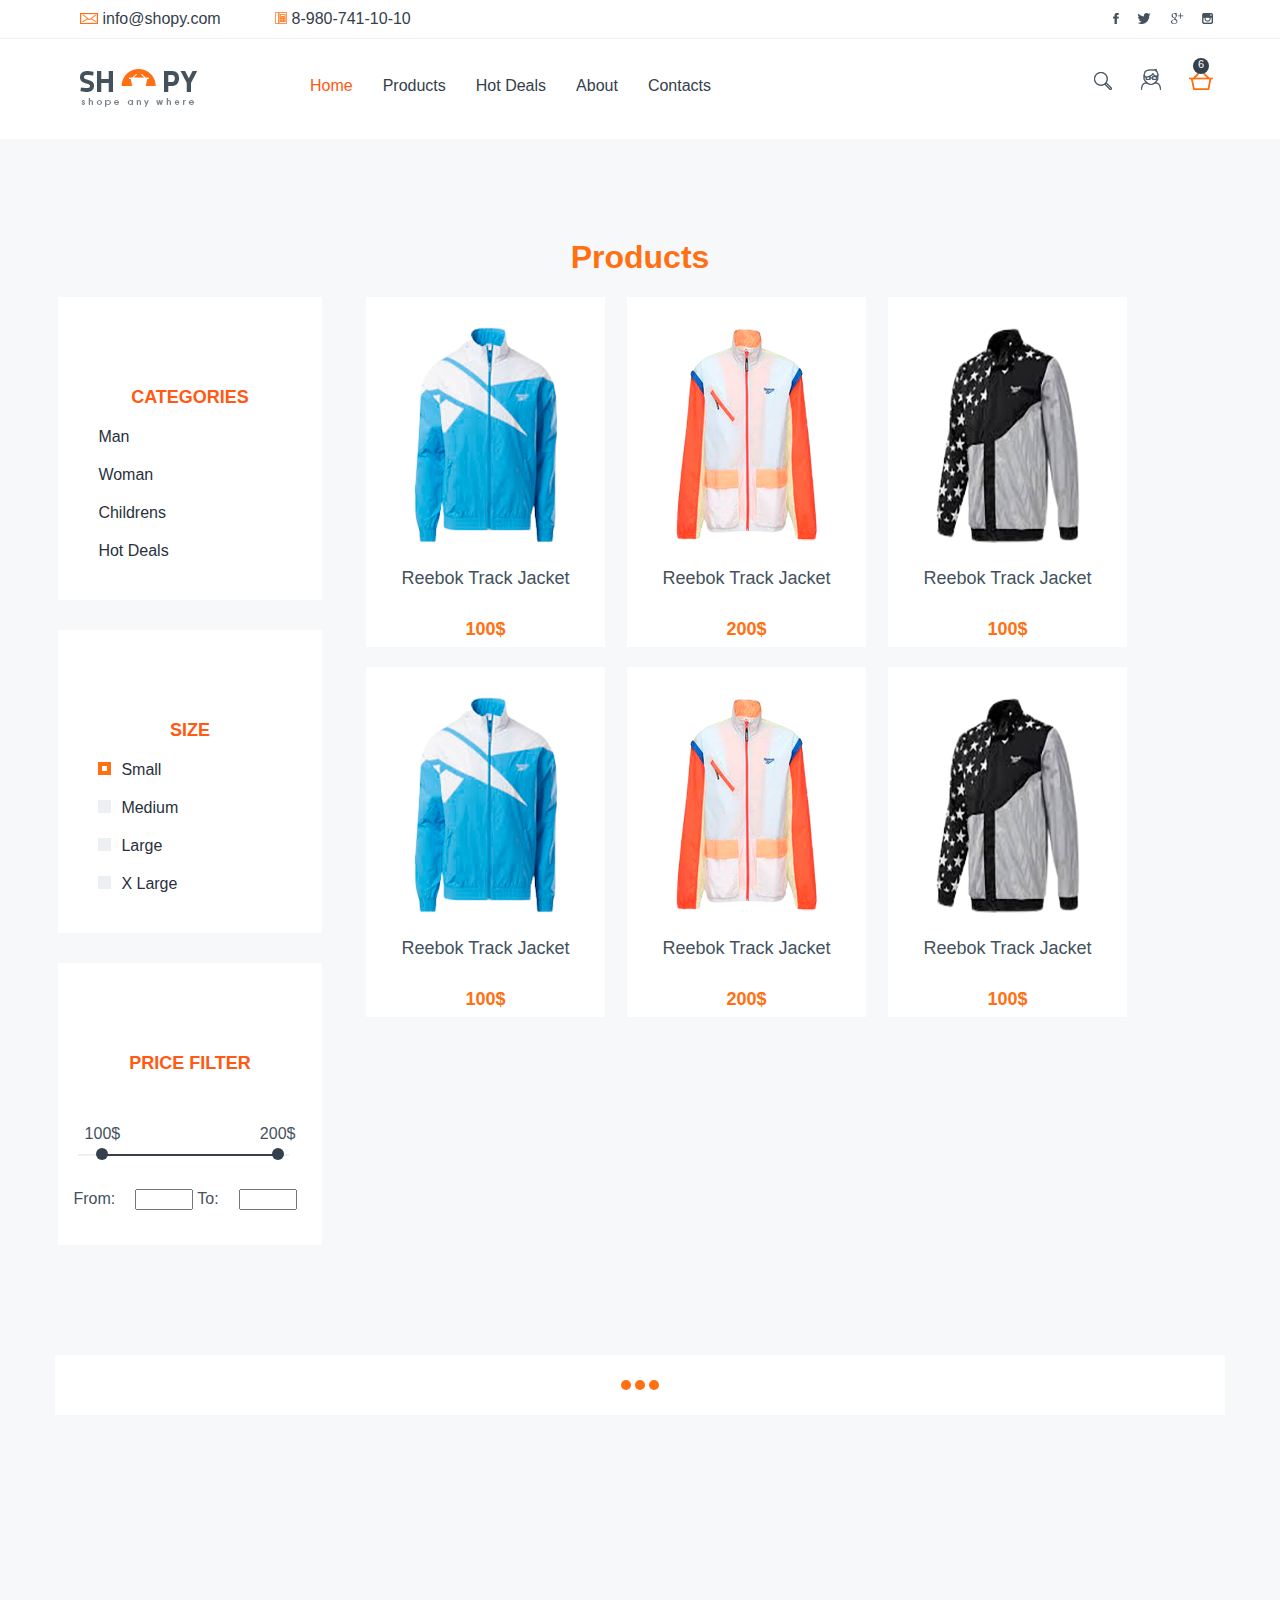
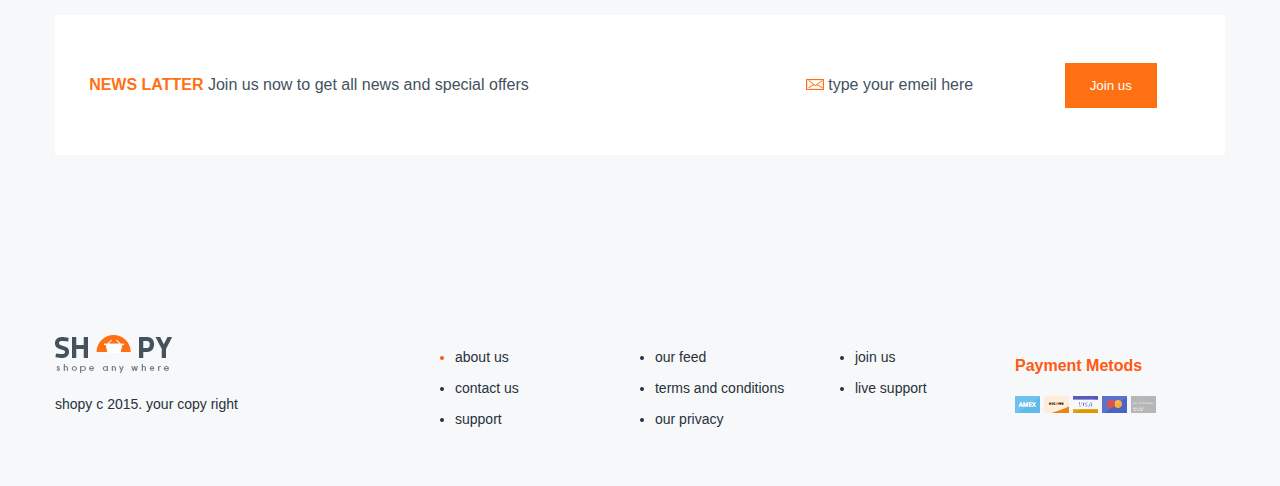
<file: products.html>
<!DOCTYPE html>
<html lang="en">
<head>
    <title>SHOPY</title>
    <meta charset="UTF-8">
    <meta http-equiv="X-UA-Compatible" content="IE=edge">
    <meta name="viewport" content="width=device-width, initial-scale=1.0">

    <link rel="stylesheet" href="css/products.css">
    <link rel="stylesheet" href="css/footer.css">
    <link rel="stylesheet" href="css/headrer.css">
    <link rel="stylesheet" href="css/style.css">

    <link rel="apple-touch-icon" sizes="72x72" href="images/favicon/apple-touch-icon.png">
    <link rel="icon" type="image/png" sizes="32x32" href="images/favicon/favicon-32x32.png">
    <link rel="icon" type="image/png" sizes="16x16" href="images/favicon/favicon-16x16.png">
    <link rel="manifest" href="images/favicon/site.webmanifest">
    <link rel="mask-icon" href="images/favicon/safari-pinned-tab.svg" color="#5bbad5">
    <meta name="msapplication-TileColor" content="#da532c">
    <meta name="theme-color" content="#ffffff">

</head>
<body>
    <header class="site-header">
        <div class="header-line">
        <div class="container">
            <div class="row">
            <div class="block-570 contacts md-8">
                <a href="mailto:info@shopy.com"><img class="text-orange" src="images/ico_email.png" alt="">     info@shopy.com</a>
                <a href="tel:+79807411010"><img src="images/ico_tel.png" alt="">     8-980-741-10-10</a>
            </div>
                <div class="block-570 text-right md-4">
                    <img src="images/header_ico_1.png" alt="" class="header-ico">
                    <img src="images/header_ico_2.png" alt="" class="header-ico">
                    <img src="images/header_ico_3.png" alt="" class="header-ico">
                    <img src="images/header_ico_4.png" alt="" class="header-ico">
                </div>
            </div>
        </div>
    </div>
        <div class="container">
            <div class="row">
                <div class="block-170 md-6 md-center">
                    <a href="#"><img src="images/footer_logo.png" alt="" class="main-logo"></a>
                </div>
                <div class="block-770 text-right md-12">
                    <nav class="main-nav">
                        <ul>
                            <li class="active"><a href="#">Home</a></li>
                            <li><a href="#">Products</a></li>
                            <li><a href="#">Hot Deals</a></li>
                            <li><a href="#">About</a></li>
                            <li><a href="#">Contacts</a></li>
                        </ul>
                    </nav>
                </div>
                <div class="block-170 md-6 md-center">
                    <div class="ico-line text-right">
                        <a href="#"><img src="images/ico_1.png" alt=""></a>
                        <a href="#"><img src="images/ico_2.png" alt=""></a>
                        <a href="#" class="cart"><img src="images/ico_3.png" alt="">
                            <div class="cart-count"><span>6</span></div>
                        </a>
                    </div>
                </div>
            </div>
        </div>
    </header>

<!-- -----products-h1----- -->
    <div class="container">
        <div class="row">
            <div class="block-1170 text-center md-12">
                <h1 class="text-orange products-h1">Products</h1>
            </div>
        </div>
    </div>
<!-- -----products----- -->
    <div class="container">
        <div class="row">
            <div class="block-300 md-12">
                <div class="row">
                <div class="sidebar-block md-4">
                    <h3>Categories</h3>
                    <ul>
                        <li><a href="#">Man</a></li>
                        <li><a href="#">Woman</a></li>
                        <li><a href="#">Childrens</a></li>
                        <li><a href="#">Hot Deals</a></li>
                    </ul>
                </div>
                <div class="sidebar-block md-4">
                    <h3>Size</h3>
                    <ul>
                        <li class="active-square"><a href="#">Small</a></li>
                        <li class="inactive-square"><a href="#">Medium</a></li>
                        <li class="inactive-square"><a href="#">Large</a></li>
                        <li class="inactive-square"><a href="#">X Large</a></li>
                    </ul>
                </div>
                <div class="sidebar-block md-4">
                    <h3>Price filter</h3>
                    <div class="double-slider" id="double-slider">
                        <div class="line-1"></div>
                        <div class="line-2"></div>
                        <div class="left-dot">
                            <div class="dot-price">100$</div>
                            <div class="dot"></div>
                        </div>
                        <div class="right-dot">
                            <div class="dot-price">200$</div>
                            <div class="dot"></div>
                        </div>
                    </div>
                    <div class="slider-from-to">
                        From:<input type="text" id="from-price-slider"></input>
                        <span class="md-divider"></span>
                        To:<input type="text" id="to-price-slider"></input>
                    </div>
                </div>
            </div>
            </div>
            <div class="block-900 md-12">
                <div class="row">
                    <div class="block-370 md-6">
                        <div class="goods-cart">
                            <img src="images/1.png" alt="">
                            <p class="goods-name">Reebok Track Jacket</p>
                            <p class="cost">100$</p>
                        </div>
                    </div>
                    <div class="block-370 md-6">
                        <div class="goods-cart">
                            <img src="images/2.png" alt="">
                            <p class="goods-name">Reebok Track Jacket</p>
                            <p class="cost">200$</p>
                        </div>
                    </div>
                    <div class="block-370 md-6">
                        <div class="goods-cart">
                            <img src="images/3.png" alt="">
                            <p class="goods-name">Reebok Track Jacket</p>
                            <p class="cost">100$</p>
                        </div>
                    </div>
                    <div class="block-370 md-6">
                        <div class="goods-cart">
                            <img src="images/1.png" alt="">
                            <p class="goods-name">Reebok Track Jacket</p>
                            <p class="cost">100$</p>
                        </div>
                    </div>
                    <div class="block-370 md-6">
                        <div class="goods-cart">
                            <img src="images/2.png" alt="">
                            <p class="goods-name">Reebok Track Jacket</p>
                            <p class="cost">200$</p>
                        </div>
                    </div>
                    <div class="block-370 md-6">
                        <div class="goods-cart">
                            <img src="images/3.png" alt="">
                            <p class="goods-name">Reebok Track Jacket</p>
                            <p class="cost">100$</p>
                        </div>
                    </div>
                </div>
            </div>
            <!-- -----divider----- -->
            <div class="block-1170 md-12">
                <div class="divider white text-center">
                    <span class="circle orange"></span>
                    <span class="circle orange"></span>
                    <span class="circle orange"></span>
                </div>
            </div>
        </div>
    </div>
    <!-- -----letter----- -->
    <div class="container">
        <div class="row">
            <div class="block-1170 md-12">
                <div class="letter">
                    <div class="row">
                        <div class="block-670 md-12 md-center">
                            <p class="n"><span class="text-orange bold">NEWS LATTER</span>
                                Join us now to get all news and special offers
                            </p>
                        </div>
                        <div class="block-270 md-6">
                            <div class="text-center">
                                <p class="n"><img src="images/ico_email.png" alt=""> type your emeil here</p>
                            </div>
                        </div>
                        <div class="block-170 md-6">
                                <div class="text-center">
                                <button class="join-us orange">Join us</button>
                        </div>
                        </div>
                    </div>
                </div>
            </div>
        </div>
    </div>

    <footer class="site-footer">
        <div class="container">
            <div class="row">
                <div class="block-370 md-4">
                <img src="images/footer_logo.png" alt="" class="footer-logo">
                <p class="copyright">shopy c 2015. your copy right</p>
                </div>
            <div class="block-170 md-4">
                <ul class="footer-nav">
                    <li class="active"><a href="#">about us</a></li>
                    <li><a href="#">contact us</a></li>
                    <li><a href="#">support</a></li>
                </ul>
            </div>
            <div class="block-170 md-4">
                <ul class="footer-nav">
                    <li class=""><a href="#">our feed</a></li>
                    <li><a href="#">terms and conditions</a></li>
                    <li><a href="#">our privacy</a></li>
                </ul>
            </div>
            <div class="block-170 md-6">
                <ul class="footer-nav">
                    <li class=""><a href="#">join us</a></li>
                    <li><a href="#">live support</a></li>
                </ul>
            </div>
            <div class="block-170 md-6">
                <h4>Payment Metods</h4>
                <div class="payment-img amex"></div>
                <div class="payment-img sekond"></div>
                <div class="payment-img visa"></div>
                <div class="payment-img mastercard"></div>
                <div class="payment-img gray"></div>
            </div>
            </div>
        </div>
    </footer>
</body>
</html>
</file>
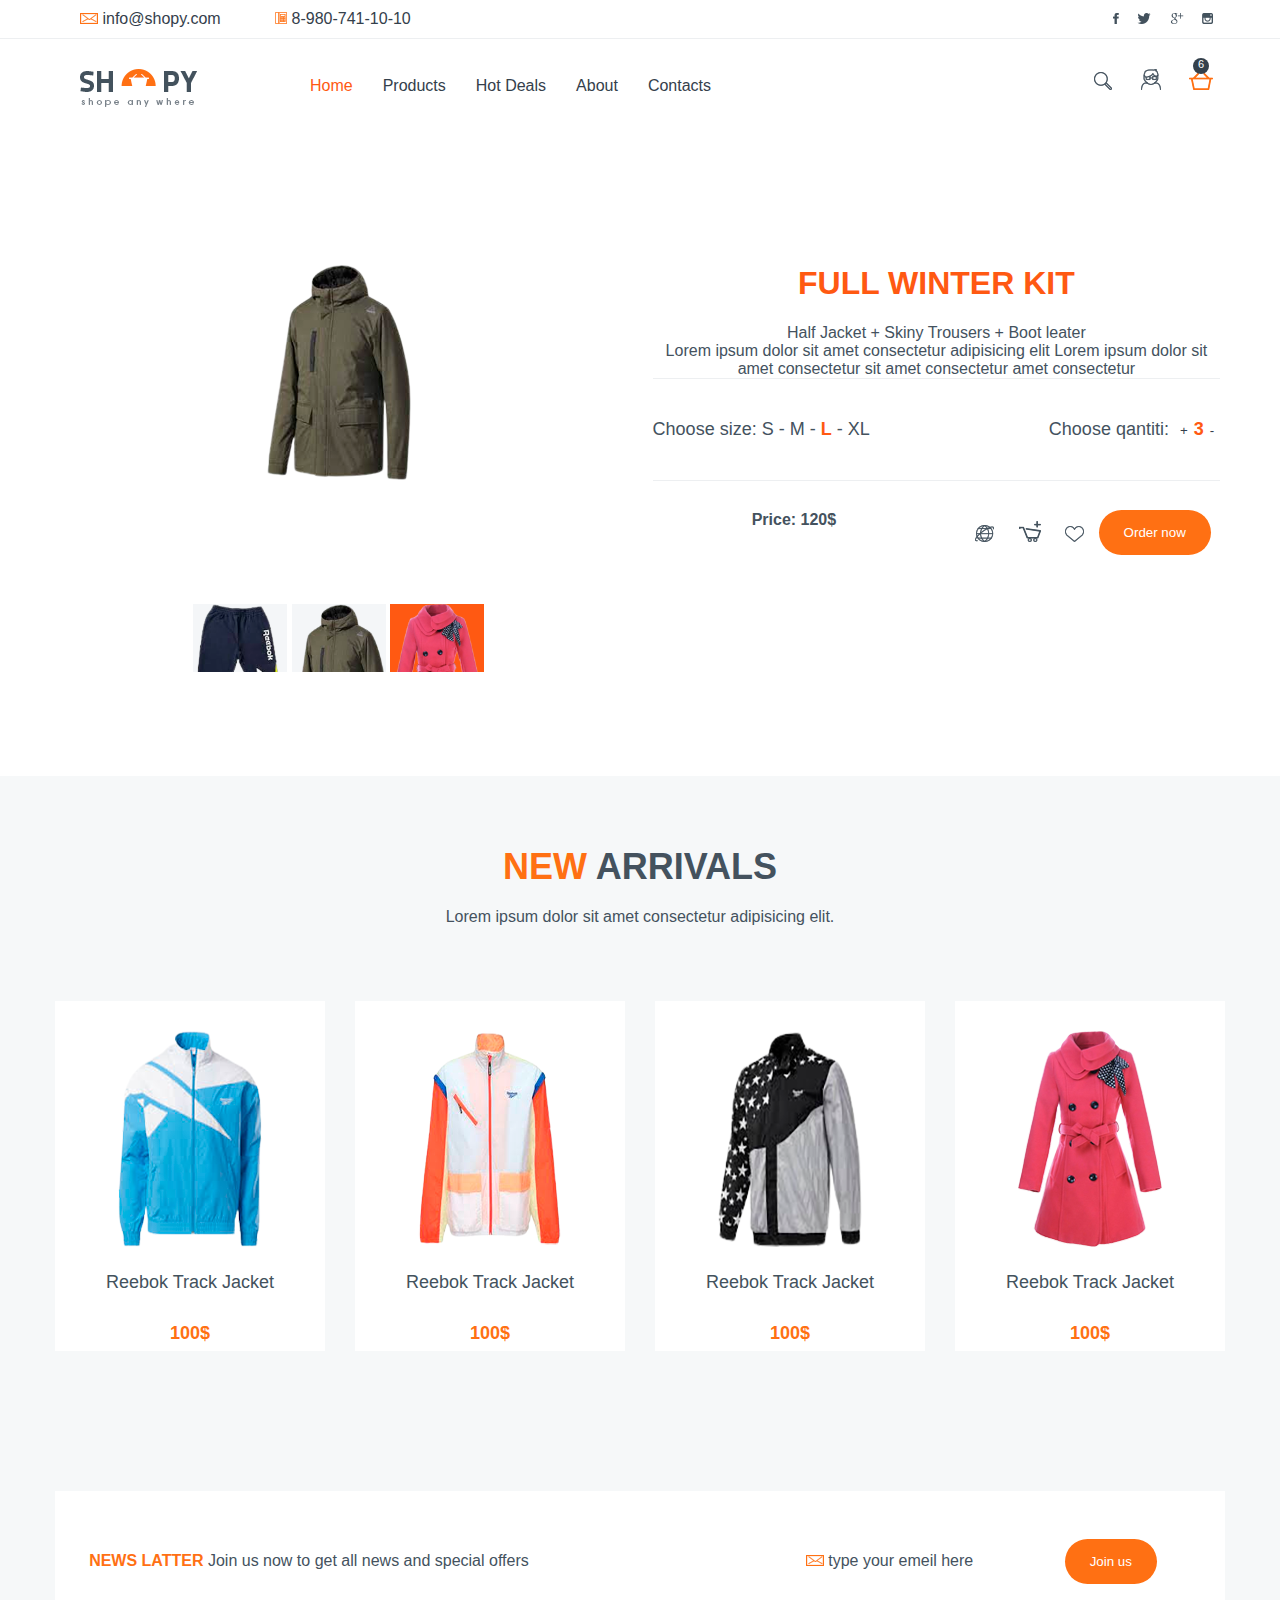
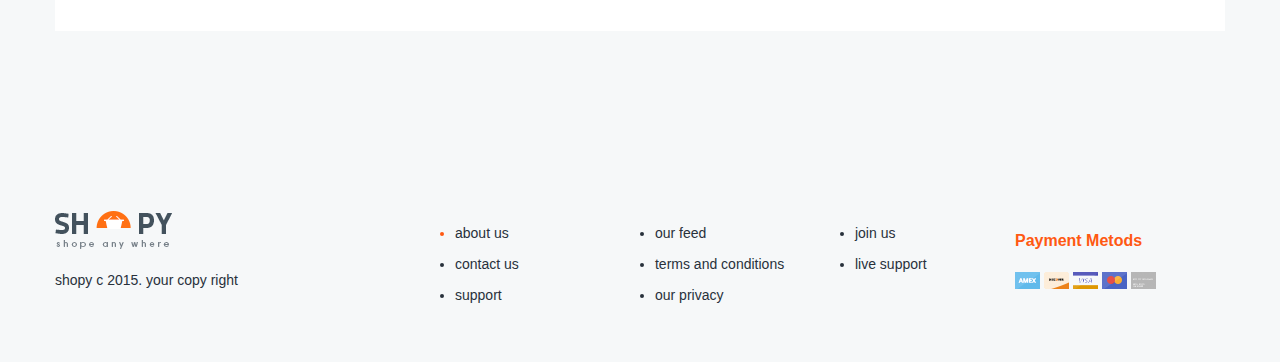
<file: show products.html>
<!DOCTYPE html>
<html lang="en">
<head>
    <title>SHOPY</title>
    <meta charset="UTF-8">
    <meta http-equiv="X-UA-Compatible" content="IE=edge">
    <meta name="viewport" content="width=device-width, initial-scale=1.0">
    <title>Document</title>
    <link rel="stylesheet" href="css/headrer.css">
    <link rel="stylesheet" href="css/footer.css">
    <link rel="stylesheet" href="css/goods.css">
    <link rel="stylesheet" href="css/show-goods.css">
    <link rel="stylesheet" href="css/style.css">

    <link rel="apple-touch-icon" sizes="72x72" href="images/favicon/apple-touch-icon.png">
    <link rel="icon" type="image/png" sizes="32x32" href="images/favicon/favicon-32x32.png">
    <link rel="icon" type="image/png" sizes="16x16" href="images/favicon/favicon-16x16.png">
    <link rel="manifest" href="images/favicon/site.webmanifest">
    <link rel="mask-icon" href="images/favicon/safari-pinned-tab.svg" color="#5bbad5">
    <meta name="msapplication-TileColor" content="#da532c">
    <meta name="theme-color" content="#ffffff">
</head>
<body>
    <header class="site-header">
        <div class="header-line">
        <div class="container">
            <div class="row">
            <div class="block-570 contacts md-8">
                <a href="mailto:info@shopy.com"><img class="text-orange" src="images/ico_email.png" alt="">     info@shopy.com</a>
                <a href="tel:+79807411010"><img src="images/ico_tel.png" alt="">     8-980-741-10-10</a>
            </div>
                <div class="block-570 text-right md-4">
                    <img src="images/header_ico_1.png" alt="" class="header-ico">
                    <img src="images/header_ico_2.png" alt="" class="header-ico">
                    <img src="images/header_ico_3.png" alt="" class="header-ico">
                    <img src="images/header_ico_4.png" alt="" class="header-ico">
                </div>
            </div>
        </div>
    </div>
        <div class="container">
            <div class="row">
                <div class="block-170 md-6 md-center">
                    <a href="#"><img src="images/footer_logo.png" alt="" class="main-logo"></a>
                </div>
                <div class="block-770 text-right md-12">
                    <nav class="main-nav">
                        <ul>
                            <li class="active"><a href="#">Home</a></li>
                            <li><a href="#">Products</a></li>
                            <li><a href="#">Hot Deals</a></li>
                            <li><a href="#">About</a></li>
                            <li><a href="#">Contacts</a></li>
                        </ul>
                    </nav>
                </div>
                <div class="block-170 md-6 md-center">
                    <div class="ico-line text-right">
                        <a href="#"><img src="images/ico_1.png" alt=""></a>
                        <a href="#"><img src="images/ico_2.png" alt=""></a>
                        <a href="#" class="cart"><img src="images/ico_3.png" alt="">
                            <div class="cart-count"><span>6</span></div>
                        </a>
                    </div>
                </div>
            </div>
        </div>
    </header>
    <!-- -------Single goods------- -->
    <div class="single-goods md-12">
        <div class="container">
            <div class="row">
            <div class="block-570 text-center md-12">
                <div class="goods-img-max">
                    <img id="goods-max" src="images/reebok-removebg-preview — копия.png" alt="#">
                </div>
                <div class="goods-img-min">
                    <div><img class="goods-min" src="images/shtanci.png" alt=""></div>
                    <div><img class="goods-min" src="images/reebok-removebg-preview — копия.png" alt=""></div>
                    <div class="active"><img class="goods-min" src="images/goods_1.png" alt=""></div>
                </div>
            </div>
            <div class="block-570 text-center md-12">
                <div class="single-goods-card">
                    <h1 class="md-center">FULL WINTER KIT</h1>
                    <P class="min-discription md-center">Half Jacket + Skiny Trousers + Boot leater</P>
                    <p class="full-discription md-center">
                        Lorem ipsum dolor sit amet consectetur adipisicing elit
                        Lorem ipsum dolor sit amet consectetur
                        sit amet consectetur amet consectetur
                    </p>
                    <div class="choose-size">
                        <div class="left">
                            Choose size:
                            <span class="size">S</span> - 
                            <span class="size">M</span> - 
                            <span class="size active">L</span> - 
                            <span class="size">XL</span>
                        </div>
                        <div class="right">
                            Choose qantiti:
                            <button>+</button><span class="active">3</span><button>-</button>
                        </div>
                    </div>
                    <div class="row order">
                        <div class="block-570 bold">
                            Price: 120$
                        </div>
                        <div class="block-570 text-right">
                            <a href=""><img src="images/goods_ico_1.png" alt="" class="goods-ico"></a>
                            <a href=""><img src="images/goods_ico_2.png" alt="" class="goods-ico"></a>
                            <a href=""><img src="images/goods_ico_3.png" alt="" class="goods-ico"></a>
                            <button class="join-us orange">Order now</button>
                        </div>
                    </div>
            </div>
        </div>
    </div>
    </div>
    </div>
    <!-- -----new arrivals---------- -->
    <div class="container md-12">
        <h3><span>NEW</span> ARRIVALS</h3>
        <p class="section-description">Lorem ipsum dolor sit amet consectetur adipisicing elit.</p>
        <div class="row">
            <div class="block-300 md-6">
                <div class="goods-cart">
                    <img src="images/1.png" alt="">
                    <p class="goods-name">Reebok Track Jacket</p>
                    <p class="cost">100$</p>
                </div>
            </div>
            <div class="block-300 md-6">
                <div class="goods-cart">
                    <img src="images/2.png" alt="">
                    <p class="goods-name">Reebok Track Jacket</p>
                    <p class="cost">100$</p>
                </div>
            </div>
            <div class="block-300 md-6">
                <div class="goods-cart">
                    <img src="images/3.png" alt="">
                    <p class="goods-name">Reebok Track Jacket</p>
                    <p class="cost">100$</p>
                </div>
            </div>
            <div class="block-300 md-6">
                <div class="goods-cart">
                    <img src="images/goods_1.png" alt="">
                    <p class="goods-name">Reebok Track Jacket</p>
                    <p class="cost">100$</p>
                </div>
            </div>
        </div>
    </div>
    <!-- -----letter----- -->
    <div class="container">
        <div class="row">
            <div class="block-1170 md-12">
                <div class="letter">
                    <div class="row">
                        <div class="block-670 md-12 md-center">
                            <p class="n"><span class="text-orange bold">NEWS LATTER</span>
                                Join us now to get all news and special offers
                            </p>
                        </div>
                        <div class="block-270 md-6">
                            <div class="text-center">
                                <p class="n"><img src="images/ico_email.png" alt=""> type your emeil here</p>
                            </div>
                        </div>
                        <div class="block-170 md-6">
                                <div class="text-center">
                                <button class="join-us orange">Join us</button>
                        </div>
                        </div>
                    </div>
                </div>
            </div>
        </div>
    </div>
    <footer class="site-footer">
        <div class="container">
            <div class="row">
                <div class="block-370 md-4">
                <img src="images/footer_logo.png" alt="" class="footer-logo">
                <p class="copyright">shopy c 2015. your copy right</p>
                </div>
            <div class="block-170 md-4">
                <ul class="footer-nav">
                    <li class="active"><a href="#">about us</a></li>
                    <li><a href="#">contact us</a></li>
                    <li><a href="#">support</a></li>
                </ul>
            </div>
            <div class="block-170 md-4">
                <ul class="footer-nav">
                    <li class=""><a href="#">our feed</a></li>
                    <li><a href="#">terms and conditions</a></li>
                    <li><a href="#">our privacy</a></li>
                </ul>
            </div>
            <div class="block-170 md-6">
                <ul class="footer-nav">
                    <li class=""><a href="#">join us</a></li>
                    <li><a href="#">live support</a></li>
                </ul>
            </div>
            <div class="block-170 md-6">
                <h4>Payment Metods</h4>
                <div class="payment-img amex"></div>
                <div class="payment-img sekond"></div>
                <div class="payment-img visa"></div>
                <div class="payment-img mastercard"></div>
                <div class="payment-img gray"></div>
            </div>
            </div>
        </div>
    </footer>
    <script src="js/goods_slider.js"></script>
</body>
</html>
</file>
<file: css/products.css>
/* ------------sidebar-------------- */
.sidebar-block{
    background: #fff;
    width: 97.5%;
    margin: 0 1.25% 30px 1.25%;
    padding: 20px 0;

}
.sidebar-block h3{
    font-size: 18px;
    color: #ff5912;
}
.sidebar-block ul li{
    list-style: none;
    margin: 20px 0;
}
/* 10px вертикаль, 0px горизонталь */
/* лист стайл убирает элементы списка (точки) */
.active-square::before{
    content: "";
    display: inline-block;
    width: 5px;
    height: 5px;
    border: 4px solid #ff7013;
    margin-right: 10px;
}
.inactive-square::before{
    content: "";
    display: inline-block;
    width: 13px;
    height: 13px;
    margin-right: 10px;
    background:#edf0f2 ;
}
.sidebar-block a{
    color:#28313b ;
    text-decoration: none;
}
/* текст декорейшн убирает подчеркивание ссылок */
/* ------------double slider----------------- */
.double-slider{
    position: relative;
    min-height: 80px;
    
}
.double-slider .line-1{
    width: 80%;
    left: 20px;
    right: 20px;
    height: 2px;
    background: #edf0f2;
    position: absolute;
    top: 60px;
}
.double-slider .line-2{
    left: 40px;
    right: 40px;
    height: 2px;
    background: #34404b;
    position: absolute;
    top: 60px;
}
.double-slider .left-dot, .double-slider .right-dot{
    width: 40px;
    height: 40px;
    position: absolute;
    text-align: center;
}
.double-slider .dot{
    width: 12px;
    height: 12px;
    background: #34404b;
    border-radius: 100%;
    margin: 5px auto;
}
.double-slider .right-dot{
    right: 24px;
    top: 31px;
}
.double-slider .left-dot{
    left: 24px;
    top: 31px;
}
.slider-from-to{
    margin: 15px;
}
.slider-from-to input{
    width: 50px;
    margin-left: 20px;
}
@media screen and (max-width:768px){
    .sidebar-block{
        width: auto;
        margin: 0;
        padding: 0;
    }
    .sidebar-block h3{
        margin-top: 40px;
    }
}
</file>
<file: css/footer.css>
.site-footer{
    padding: 60px 0 44px 0;
    font-size: 14px;
    color: #28313b;
}
.site-footer h1, .site-footer h2, .site-footer h3, .site-footer h4{
    font-size: 16px;
    color: #ff5912;
}

.red{
    background: red;
} 
.copyright{
    margin-top: 20px;
}
ul.footer-nav a{
    color:#28313b;
    text-decoration: none;
}
ul.footer-nav .active{
    color: #ff5912;
}
ul.footer-nav li{
    margin-bottom: 15px;
}
ul.footer-nav a:hover{
    color: #ff5912;
}
/* при наведении на элемент его цвет меняется */
.payment-img{
    width: 25px;
    height: 17px;
    background-image: url(../images/payment_bg.png);
    display: inline-block;
}
/* инлайн блок ставит эти картинки горизонтально */
.amex{
    background-position: -1px -1px;
}
.sekond{
    background-position: -36px -1px;
}
.visa{
    background-position: -72px -1px;
}
.mastercard{
    background-position: -108px -1px;
}
.gray{
    background-position: -144px -1px;
}
/* размеры подогнананы через редактор кода.
 странная хуйня. не уверен в практичности этого решения */
</file>
<file: css/headrer.css>
.site-header{
    /* min-height: 180px; */
    background:#fff; 
}
.site-header a{
    color: #34404b;
    text-decoration: none;
}
.header-line{
    /* min-height: 60px; */
    border-bottom: 1px solid #edeff1 ;
    padding: 10px 0;
}
.header-line .block-570{
    min-height: auto;
}
.header-line .header-ico{
    margin: 0 7px;
}
.main-logo{
    margin-top: 30px;
    padding-left: 25px;
    float: left;
}
.main-logo ul::after{
    content:"";
    display: block;
    clear: both;
}
.main-nav li{
    float: left;
    list-style: none;
    margin: 10px;
    margin: 22px 15px;
}
.main-nav a:hover{
    color: #ff5912;
}
/* лист стайл убирает точки рядом с элементами списка */
.main-nav .active a{
    color:#ff5912;
}
.ico-line{
    margin-top: 30px;
}
.ico-line img{
    margin: 0 12px;
}
/* .cart-count::after{
    content: "6";
    display: block;
    width: 16px;
    height: 16px;
    background: #34404b;
    position: absolute;
    top: -18px;
    left: 16px;
    border-radius: 100%;
    color: #fff;
    font-size: 11px;
    text-align: center;
} */
.cart{
    /* display: inline-block; */
    position: relative;
}
.ico-line a div.cart-count{
    content: "6";
    display: block;
    width: 16px;
    height: 16px;
    background: #34404b;
    position: absolute;
    top: -18px;
    left: 16px;
    border-radius: 100%;
    color: #fff;
    font-size: 11px;
    text-align: center;
}
.contacts{
    float: left;
    height: 50%;
}
.contacts a{
    margin: 25px;
}
.contacts a:hover{
    color: #ff5912;
}
</file>
<file: css/style.css>
html, body{
    margin: 0;
    box-sizing: border-box;
    background:#f6f8f9 ;
    font-family: arial, tahoma, sans-serif;
    color: #44525e;
}
.right{
    float: right;
}
.left{
    float: left;
}
.text-center{
    text-align: center;
}
.text-right{
    text-align: right;
}
.orange{
    background: #ff7013;
}
.white{
    background: #fff;
}
.bold{
    font-weight: bold;
}
.text-orange{
    color: #ff7013;
}
P{
    margin: 0;
}
.products-h1{
    margin-top: 100px;
}
h3{
    font-style: 36px;
    text-align: center;
    margin: 70px 0 20px 0;
    text-transform: uppercase;
}
h3 span{
    color: #ff7013;
}
.cost{
    color: #ff7013;
    font-weight: bold;
}
.section-description{
    text-align: center;
    margin: 20px 0 75px 0;
}
.goods-block{
    margin: 80px 0;
}
.container{
    max-width: 1200px;
    margin: 0 auto;
}
.goods-cart{
    background: #fff;
    min-height: 350px;
    text-align: center;
    font-size: 18px;
    margin: 0 0 20px 0;
}
.goods-cart img{
    margin-top: 30px;
}
.goods-cart .goods-name{
    color: #43525d;
    font-size: 18px;
    margin: 20px 0 30px 0;
}
.goods-cart .cost{
    color:#ff7013 ;
}
.row{
    margin: 0;

}
.row::after{
    content: "";
    display: block;
    clear: both;
}
/* ------------------------сетка */
.block-900{
    width: 72.5%;
    min-height: 100px;
    float: left;
    margin: 0 1.25%;
}
.block-770{
    width: 64.166%;
    min-height: 100px;
    float: left;
    margin: 0 1.25%;
}
.block-670{
    width: 58.333%;
    min-height: 100px;
    float: left;
    margin: 0 1.25%;
}
.block-570{
    width: 47.3%;
    min-height: 100px;
    float: left;
    margin: 0 1.25%;
}
.block-370{
    width: 27.5%;
    min-height: 100px;
    float: left;
    margin: 0 1.25%;
}
.block-300{
    width: 22.5%;
    min-height: 100px;
    float: left;
    margin: 0 1.25%;
}
.block-270{
    width: 20%;
    min-height: 100px;
    float: left;
    margin: 0 1.25%;
}
.block-170{
    width: 14.16666%;
    min-height: 100px;
    float: left;
    margin: 0 1.25%;
}
.block-1170{
    width: 97.5%;
    min-height: 100px;
    float: left;
    margin: 0 1.25%;
}
/* ------------best-sales-------------------- */
.best-sales{
    background:#fff;
    padding: 20px;
}
.best-sales img{
    max-width: 40%;
}
.best-sales-description{
    width: 60%;
}
.best-sales-description h4{
    margin-top: 0;
}

.best-sales-description .stars img{
    min-width: 100%;
    position: relative;
    top: 5px;
}
.best-sales-description .cost{
    display: inline-block;
    width: 50%;
    text-align: right;
}
/* ------------best-sales END-------------------- */
/* -----------------LATTER------------------------------- */
.letter{
    background: #fff;
    margin: 120px 0;
    min-height: 100px;
    padding: 20px;
    line-height: 100px;
}
.join-us{
    padding: 15px 25px;
    border: none;
    color: #fff;
}
/* -------------divider--------------------- */
.divider{
    min-height: 60px;
    margin: 80px 0 80px 0;
    line-height: 60px;
}
.circle{
    display: inline-block;
    width: 10px;
    height: 10px;
    border-radius: 100%;
}
/* ------------------adv---------------------------- */
.block-adv {
    min-height: 120px;
    background: #fff;
    border: 1px solid #eaedef;
}

.block-adv .sale {
    width: 25%;
    margin: 0 2%;
    float: left;
}

.sale-img {
    width: 80px;
    height: 80px;
    background-image: url(../images/sale_img.png);
    margin: 10px auto;
    text-align: center;
    overflow: hidden;
}

.sale-img span {
    font-style: italic;
    font-size: 12px;
    color: #fff;
    padding-top: 18px;
    display: block;
}

.sale-img p {
    font-size: 18px;
    color: #fff;
}

.block-adv .slogan {
    width: 40%;
    float: left;
    margin: 0 2%;
    text-align: left;
    min-height: 100px;
    position: relative;
}

.block-adv .slogan::after {
    content: "";
    display: block;
    width: 1px;
    height: 45px;
    background: #f5f5f6;
    position: absolute;
    right: 10px;
    top: 27px;
}

.block-adv .slogan h3 {
    color: #34404b;
    font-size: 22px;
    text-align: left;
    margin: 0;
    padding-top: 18px;
}

.block-adv .slogan p {
    color: #495662;
    font-size: 12px;
    margin: 5px;
}

.block-adv .adv-price {
    width: 23%;
    min-height: 100px;
    float: left;
    margin: 0 2%;
    color: #ff5912;
    font-size: 24px;
    line-height: 100px;
}

.block-adv .adv-price p::before {
    content:"";
    display: inline-block;
    width: 22px;
    height: 22px;
    margin-right: 30px;
    background-image: url('../images/card_plus.png');
}
.adv-2{
    padding: 30px;
    line-height: 25px;
}
/* -----END A D V------ */
/* --------------S L I D E R----------------------- */
.slider-on-top{
    /* margin-top: 0; */
    overflow: hidden;
    width: 50%;

    order: 0;
    flex: 0 1 auto;
    align-self: auto;
}
.slider-on-top p,h2{
    margin: 20px 25px 0;
}
.slider-on-top-bg{
    min-height: 650px;
    background-image: url("../images/slider_1.png");
    background-size: cover;

    display: flex;
    flex-direction: column;
    flex-wrap: wrap;
    justify-content: center;
    align-content: stretch;
    align-items: flex-start;
}
.slider-on-top a{
    padding-left: 20px;
    color:#28313b;
    text-decoration: none;
}
.slider-on-top a:hover{
    color: #ff5912;
}
/* ----------------mobile 768 px--------------------------- */
@media screen and (max-width:768px){
    .block-1170,
    .block-900,
    .block-770,
    .block-670,
    .block-570,
    .block-370,
    .block-300,
    .block-270,
    .block-170{
        width: auto;
        min-height: auto;
        font: none;
        margin: 0;
    }
    .md-1,
    .md-2,
    .md-3,
    .md-4,
    .md-6,
    .md-8,
    .md-10,
    .md-12{
        float: left;
        margin: 1.25%;
    }
    .md-1{
        width:5.833333%;
    }
    .md-2{
        width:14.1666666%;
    }
    .md-3{
        width:22.5%;
    }
    .md-4{
        width:30.83333%;
    }
    .md-6{
        width:47.5%;
    }
    .md-8{
        width:64.166667%;
    }
    .md-10{
        width:64.166667%;
    }
    .md-12{
        width:97.5%;
    }
    .md-center{
        text-align: center;
    }
    .ico-line{
        margin: 20px 0;
    }
    .slider-on-top-bg{
        min-height: 350px;
    }
    .divider{
        margin: 40px 0;
    }
    .md-divider{
        display: block;
    }
    .best-sales{
        margin-bottom: 20px;
    }
    .goods-catalog{
        margin-top: 30px;
    }
}
</file>
<file: css/goods.css>
html, body{
    margin: 0;
    box-sizing: border-box;
    background:#f6f8f9 ;
    font-family: arial, tahoma, sans-serif;
    color: #44525e;
}
P{
    margin: 0;
}
h3{
    font-style: 36px;
    text-align: center;
    margin: 20px 0;
}
h3 span{
    color: #ff7013;
}
.section-description{
    text-align: center;

}
.goods-block{
    margin: 80px 0;
}
.container{
    width: 1200px;
    margin: 10px auto;
}
.goods-cart{
    background: #fff;
    min-height: 350px;
    text-align: center;
    font-size: 18px;
}
.goods-cart img{
    margin-top: 30px;
}
.goods-cart .goods-name{
    color: #43525d;
    font-size: 18px;
}
.goods-cart .cost{
    color:#ff7013 ;
}
/* --------------из футера-------------------------- */

p{
    margin: 0;
}
h3{
    margin: 20px 0;
    font-size: 36px;
    text-align: center;
    text-transform: uppercase;
}
h3 span{
    color: #ff7013;
}
.section-description{
    text-align: center;
}
.container{
    width: 1200px;
    margin: 10px auto;
}
.row{
    margin: 0 -1.25%;

}
.row::after{
    content: "";
    display: block;
    clear: both;
}
/* ------------------------site footer */
.site-footer{
    padding: 60px 0 44px 0;
    font-size: 14px;
    color: #28313b;
}
.site-footer h1, .site-footer h2, .site-footer h3, .site-footer h4{
    font-size: 16px;
    color: #ff5912;
}
</file>
<file: css/show-goods.css>
/* ------------sidebar-------------- */
.sidebar-block{
    background: #fff;
    width: 97.5%;
    margin: 0 1.25% 30px 1.25%;
    padding: 20px 0;
}
.sidebar-block h3{
    font-size: 18px;
    color: #ff5912;
}
.sidebar-block ul li{
    list-style: none;
    margin: 20px 0;
}
/* 10px вертикаль, 0px горизонталь */
/* лист стайл убирает элементы списка (точки) */
.active-square::before{
    content: "";
    display: inline-block;
    width: 5px;
    height: 5px;
    border: 4px solid #ff7013;
    margin-right: 10px;
}
.inactive-square::before{
    content: "";
    display: inline-block;
    width: 13px;
    height: 13px;
    margin-right: 10px;
    background:#edf0f2 ;
}
.sidebar-block a{
    color:#28313b ;
    text-decoration: none;
}
/* текст декорейшн убирает подчеркивание ссылок */
/* ------------double slider----------------- */
.double-slider{
    position: relative;
    min-height: 80px;
    
}
.double-slider .line-1{
    width: 80%;
    left: 20px;
    right: 20px;
    height: 2px;
    background: #edf0f2;
    position: absolute;
    top: 60px;
}
.double-slider .line-2{
    left: 40px;
    right: 40px;
    height: 2px;
    background: #34404b;
    position: absolute;
    top: 60px;
}
.double-slider .left-dot, .double-slider .right-dot{
    width: 40px;
    height: 40px;
    position: absolute;
    text-align: center;
}
.double-slider .dot{
    width: 12px;
    height: 12px;
    background: #34404b;
    border-radius: 100%;
    margin: 5px auto;
}
.double-slider .right-dot{
    right: 24px;
    top: 31px;
}
.double-slider .left-dot{
    left: 24px;
    top: 31px;
}
.slider-from-to{
    margin: 20px;
}
.slider-from-to input{
    width: 50px;
    margin-left: 20px;
}
/* -----------single goods------------- */
.single-goods{
    background: #fff;
    padding: 105px 0 100px 0;
}
.single-goods::after{
    content: "";
    display: block;
    clear: both;
}
.single-goods-left{
    float: left;
    width: 37.5%;
    margin: 0 1.25%;
    text-align: center;
}
.single-goods-right{
    float: right;
    width: 57.5%;
    margin: 0 1.25%;
}

.goods-img-max{
    padding: 20px;
    min-height: 320px;
}
.goods-img-max img{
    max-width: 100%;
}
.goods-img-min div{
    width: 94px;
    height: 68px;
    overflow: hidden;
    background: #f4f6f8;
    display: inline-block;
    line-height: 110px;
    cursor: pointer;
}
.goods-img-min img{
    max-width: 100%;
}
.goods-img-min div.active{
    background: #ff5912;
}
.single-goods-card h1{
    color: #ff5912;

}
.single-goods-card .min-description{
    font-size: 18px;
    color:#3c4751;
    margin-left: 30px;
}
.single-goods-card .full-description{
    font-size: 16px;
    color:#3c4751;
    margin: 30px 0;
    padding: 20px;
}
.choose-size{
    font-size: 18px;
    padding: 40px 0;
    border-top: 1px solid #edeff1;
    border-bottom: 1px solid #edeff1;
}
.choose-size::after{
    content: "";
    display: block;
    clear: both;
}
.choose-size .left{
    width: 50%;
    float: left;
    text-align-last: left;
}
.choose-size .right{
    width: 50%;
    float: right;
    text-align-last: right;
}
.choose-size .active{
    font-weight: bold;
    color: #ff5912;
}
.choose-size button{
    background: none;
    border: none;
    color: #34404b;
}
.goods-ico{
    margin: 10px;
}
.order{
    padding: 30px 0;
}
.order button.join-us{
    border-radius: 40px;
    position: relative;
    top: -15px;
}
/* позишн релетив и топ -15 сделаны что бы поднять кнопку чуть выше */
.letter .block-170 .join-us{
    border-radius: 40px;
}
</file>
